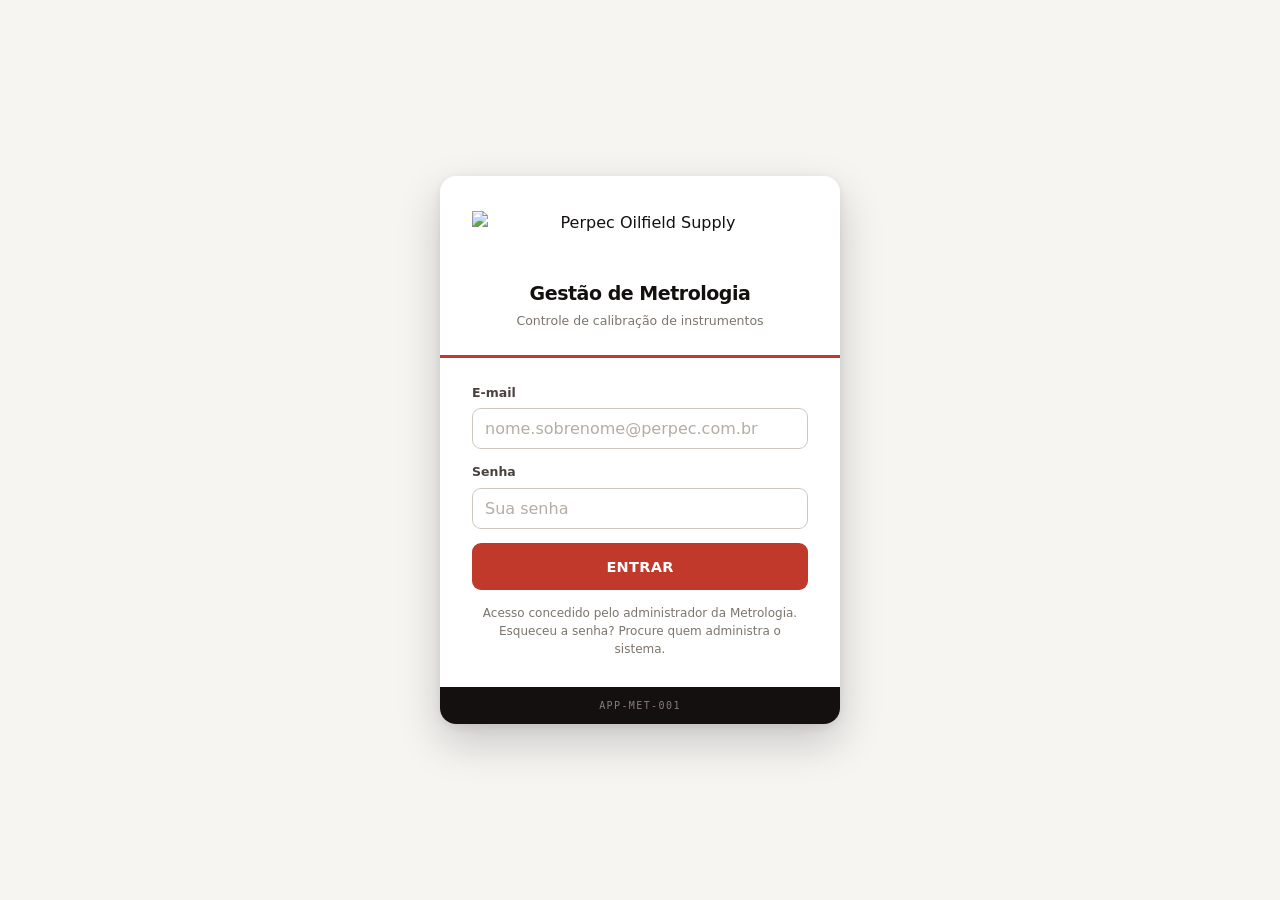
<file: index.html>
<!DOCTYPE html>
<html lang="pt-BR">
<head>
<meta charset="UTF-8">
<meta name="viewport" content="width=device-width,initial-scale=1.0">
<title>Entrar — Gestão de Metrologia · Perpec Oilfield Supply</title>
<link rel="stylesheet" href="style.css">
<script src="logo.js"></script>
</head>
<body>

<!-- Regra de ouro: o gate começa VISÍVEL. Nenhum dado pisca antes da identificação. -->
<div class="gate" id="gate">
  <div class="gate-card">
    <div class="gate-top">
      <img id="logo" alt="Perpec Oilfield Supply">
      <h1>Gestão de Metrologia</h1>
      <p>Controle de calibração de instrumentos</p>
    </div>

    <form class="gate-body" id="formEntrar" autocomplete="on">
      <div class="warn-box e" id="aviso" hidden></div>

      <div class="field" id="wEmail">
        <label for="fEmail">E-mail</label>
        <input type="email" id="fEmail" name="email" autocomplete="username"
               placeholder="nome.sobrenome@perpec.com.br" required>
        <div class="msg" id="mEmail"></div>
      </div>

      <div class="field" id="wSenha">
        <label for="fSenha">Senha</label>
        <input type="password" id="fSenha" name="password" autocomplete="current-password"
               placeholder="Sua senha" required>
        <div class="msg" id="mSenha"></div>
      </div>

      <button class="btn btn-red btn-xl" id="btEntrar" type="submit">ENTRAR</button>

      <p style="font-size:12px;color:var(--muted);text-align:center;line-height:1.5">
        Acesso concedido pelo administrador da Metrologia.<br>
        Esqueceu a senha? Procure quem administra o sistema.
      </p>
    </form>

    <div class="gate-foot" id="rodape">APP-MET-001</div>
  </div>
</div>

<div class="toast" id="toast"></div>

<script type="module">
import { CONFIG } from './config.js';
import { sb, configurado } from './supabase.js';
import { entrar } from './auth.js';
import { toast, msgErro, marcarErro } from './utils.js';

document.getElementById('rodape').textContent = CONFIG.APP_REF;
document.title = 'Entrar — ' + CONFIG.APP_NOME + ' · ' + CONFIG.EMPRESA;
if (window.LOGO_B64) document.getElementById('logo').src = window.LOGO_B64;
else document.getElementById('logo').remove();

const aviso = document.getElementById('aviso');
function mostrarAviso(txt){ aviso.hidden = !txt; aviso.innerHTML = txt || ''; }

/* Instalação incompleta é erro de setup: dizer isso claramente economiza horas. */
if (!configurado()){
  mostrarAviso('<b>Sistema ainda não configurado.</b><br>' +
    'Preencha <code>SUPABASE_URL</code> e <code>SUPABASE_ANON_KEY</code> em <code>config.js</code>.');
  document.getElementById('btEntrar').disabled = true;
}

/* Já logado? Vai direto para o aplicativo. */
(async () => {
  if (!configurado()) return;
  const { data:{ session } } = await sb.auth.getSession();
  if (session) location.replace('app.html');
})();

document.getElementById('formEntrar').addEventListener('submit', async e => {
  e.preventDefault();
  const bt    = document.getElementById('btEntrar');
  const email = document.getElementById('fEmail').value.trim();
  const senha = document.getElementById('fSenha').value;

  marcarErro('Email',''); marcarErro('Senha',''); mostrarAviso('');

  let erro = false;
  if (!/^[^@\s]+@[^@\s]+\.[^@\s]+$/.test(email)){ marcarErro('Email','Digite um e-mail válido.'); erro = true; }
  if (senha.length < 6){ marcarErro('Senha','A senha tem pelo menos 6 caracteres.'); erro = true; }
  if (erro){ toast('Confira os campos em vermelho.','error'); return; }

  bt.disabled = true; bt.textContent = 'ENTRANDO…';
  try {
    await entrar(email, senha);
    location.replace('app.html');
  } catch (err){
    mostrarAviso('<b>Não foi possível entrar.</b><br>' + msgErro(err));
    toast(msgErro(err), 'error');
    bt.disabled = false; bt.textContent = 'ENTRAR';
  }
});
</script>
</body>
</html>
</file>
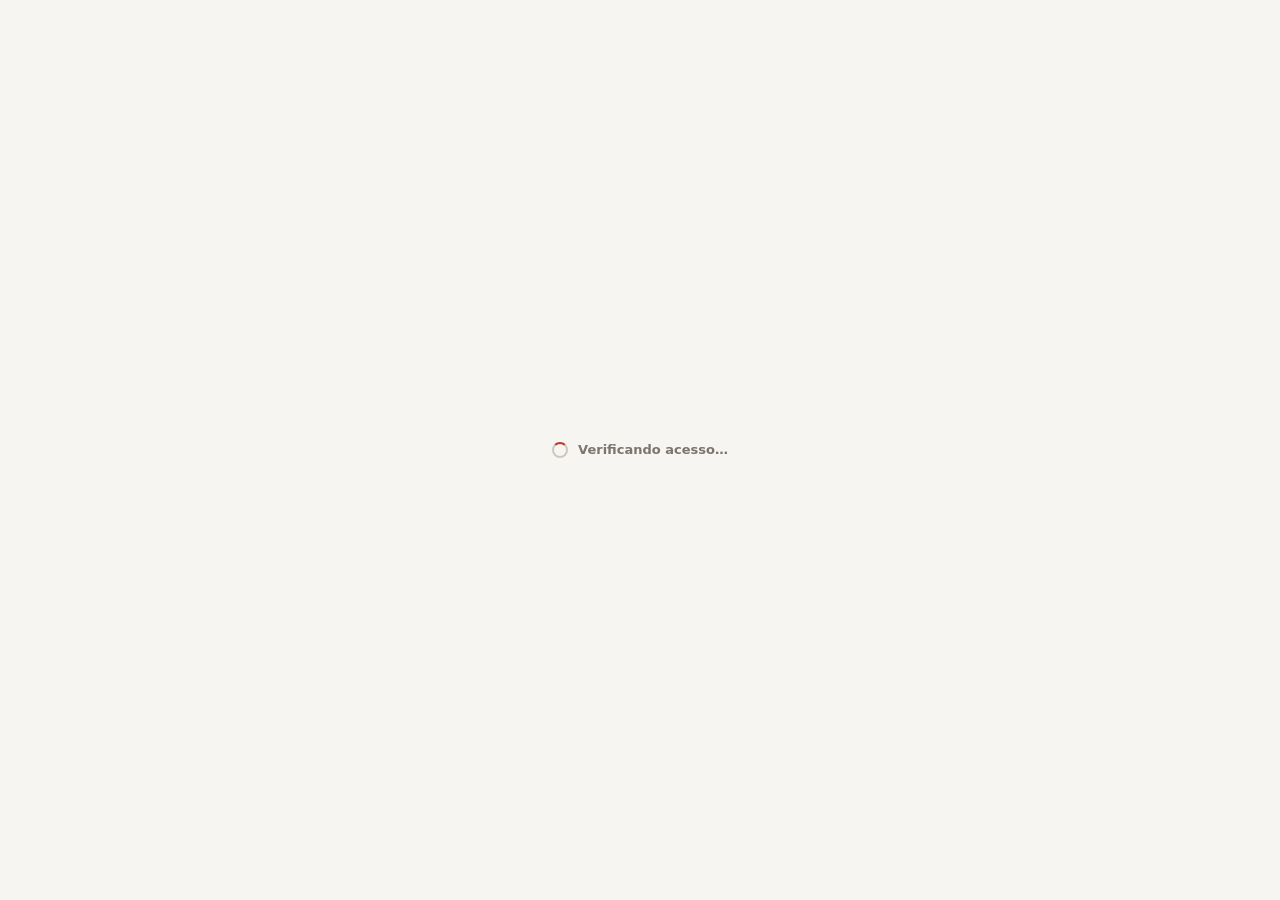
<file: app.html>
<!DOCTYPE html>
<html lang="pt-BR">
<head>
<meta charset="UTF-8">
<meta name="viewport" content="width=device-width,initial-scale=1.0">
<title>Gestão de Metrologia · Perpec Oilfield Supply</title>
<link rel="stylesheet" href="style.css">
<script src="logo.js"></script>
</head>
<body>

<!-- Cortina: some só depois da sessão confirmada. -->
<div class="gate" id="gate">
  <div class="carregando"><div class="spin"></div>Verificando acesso…</div>
</div>

<div class="sticky-top">
  <header class="site-header">
    <div class="header-inner">
      <div class="header-logo"><img id="logo" alt="Perpec Oilfield Supply"></div>
      <div class="header-titulo">
        <div class="title" id="appNome">Gestão de Metrologia</div>
        <div class="sub"  id="appSub">Controle de calibração de instrumentos</div>
      </div>
      <div class="header-usuario">
        <div class="quem">
          <span class="nome" id="usuarioNome">—</span>
          <span class="papel" id="usuarioPapel"></span>
        </div>
        <button class="btn-sair" id="btSair" title="Encerrar a sessão">
          <svg viewBox="0 0 24 24"><path d="M9 21H5a2 2 0 0 1-2-2V5a2 2 0 0 1 2-2h4M16 17l5-5-5-5M21 12H9"/></svg>
          Sair
        </button>
      </div>
    </div>
  </header>

  <!-- Faixa preta: identidade Perpec e o estado do sistema num lugar só. -->
  <div class="doc-strip">
    <div class="doc-strip-inner">
      <span class="doc-code-label">Aplicação</span><span class="doc-code-val" id="docRef">—</span>
      <span class="sep"></span>
      <!-- Só aparece quando há problema. Sistema saudável é silencioso. -->
      <span class="conn" id="conexao"><span class="dot"></span><span id="conexaoTxt"></span></span>
      <span class="doc-meta" id="relogio">—</span>
    </div>
  </div>

  <nav class="tabs"><div class="tabs-inner" id="nav"></div></nav>
</div>

<main class="wrap">
  <div id="tela"></div>
  <div class="page-footer">
    <span id="ftEmpresa">Perpec Oilfield Supply</span> — <span id="ftDoc"></span>
  </div>
</main>

<div class="modal" id="modal" hidden></div>
<div class="toast" id="toast"></div>

<script type="module">
import { CONFIG } from './config.js';
import { exigirSessao, vigiarSessao, sair, perfil, souAdmin, meuNome } from './auth.js';
import { carregarConfig, configFaltando, ouvir, listarInstrumentos } from './supabase.js';
import { montarNav, iniciarRouter, contadorNav } from './router.js';
import { ligarDicas } from './components/dicas.js';
import { p2, toast, msgErro } from './utils.js';

/* ---- Identidade da tela ---- */
document.getElementById('docRef').textContent    = CONFIG.APP_REF;
document.getElementById('ftDoc').textContent     = CONFIG.APP_REF;
document.getElementById('ftEmpresa').textContent = CONFIG.EMPRESA;
document.getElementById('appNome').textContent   = CONFIG.APP_NOME;
document.getElementById('appSub').textContent    = CONFIG.APP_SUB;
document.title = CONFIG.APP_NOME + ' · ' + CONFIG.EMPRESA;
if (window.LOGO_B64) document.getElementById('logo').src = window.LOGO_B64;
else document.getElementById('logo').closest('.header-logo').remove();

/* ---- Relógio: estado do sistema sempre visível ---- */
function tique(){
  const d = new Date();
  document.getElementById('relogio').textContent =
    p2(d.getDate())+'/'+p2(d.getMonth()+1)+'/'+d.getFullYear()+' '+p2(d.getHours())+':'+p2(d.getMinutes());
}
tique(); setInterval(tique, 20000);

/* ---- Estado da conexão: avisa só quando há problema ---- */
function conexao(ok){
  document.getElementById('conexao').classList.toggle('off', !ok);
  document.getElementById('conexaoTxt').textContent = ok ? '' : 'Sem conexão com o servidor';
}
window.addEventListener('offline', () => conexao(false));
window.addEventListener('online',  () => conexao(true));
if (!navigator.onLine) conexao(false);

document.getElementById('btSair').addEventListener('click', sair);

/* ---- Contador de pendências nas abas (atualizado pelo Realtime) ---- */
async function atualizarContadores(){
  try {
    const lista = await listarInstrumentos();
    const ativos = lista.filter(i => i.condicao_fisica === 'ativo');
    const vencidos = ativos.filter(i => i.status_efetivo === 'descalibrado').length;
    const proximos = ativos.filter(i => i.status_efetivo === 'proximo_vencimento').length;
    contadorNav('calibracao', vencidos || proximos, vencidos ? 'late' : 'warn');
  } catch (e){ /* silencioso: é enfeite, não função */ }
}

/* ---- Arranque ---- */
(async () => {
  const p = await exigirSessao();
  if (!p) return;

  vigiarSessao();

  /* Configurações vazias deixam listas suspensas em branco — e uma lista
     vazia trava o usuário sem dizer por quê. Avisa alto; a tela continua
     funcionando com os padrões de PADROES_CONFIG. */
  try {
    await carregarConfig();
    const faltando = configFaltando();
    if (faltando.length){
      console.warn('[metrologia] chaves ausentes em public.config:', faltando);
      toast('Configurações incompletas no banco (' + faltando.join(', ') +
            ').\nUsando os valores padrão. Rode o sql/04_seed.sql.', 'error');
    }
  } catch (e){
    console.error('[metrologia] falha ao ler public.config:', e);
    toast('Não foi possível ler as configurações: ' + msgErro(e) +
          '\nA tela segue com os valores padrão.', 'error');
  }

  // meuNome() normaliza a caixa e os acentos conhecidos: o perfil nasce
  // do e-mail, e "joao" no cabeçalho é o sistema chamando a pessoa pelo
  // login. O nome definitivo se escreve em Administração › Usuários.
  document.getElementById('usuarioNome').textContent = meuNome() || p.email;
  const elPapel = document.getElementById('usuarioPapel');
  elPapel.textContent = souAdmin() ? 'Administrador' : 'Metrologista';
  elPapel.className = 'papel' + (souAdmin() ? ' admin' : '');

  montarNav(document.getElementById('nav'), souAdmin());

  /* As tarjas explicativas viram lâmpada: o texto continua ali, fechado,
     a um clique. Ligado antes do roteador para que a primeira tela já
     nasça convertida — e vale para tudo que for pintado depois, telas e
     modais, sem que nenhuma página precise saber disto. */
  ligarDicas(document.body);

  iniciarRouter(document.getElementById('tela'));

  document.getElementById('gate').hidden = true;

  atualizarContadores();
  ouvir('shell-metrologia', ['instrumentos','calibracoes'], () => atualizarContadores());
})();
</script>
</body>
</html>
</file>
<file: style.css>
/* =====================================================================
   Gestão de Metrologia · Perpec Oilfield Supply
   Design system. Não invente cores fora dos tokens.

   Identidade: papel claro, tinta PRETA, uma única cor de marca — o
   vermelho Perpec — usada como acento e como ação, nunca como enfeite.
   O preto estrutura (faixa do documento, cabeçalhos de modal, números);
   o vermelho aponta (ação primária, aba ativa, marcador de seção).

   Movimento: curto (160–420 ms), sempre com desaceleração, sempre
   opcional. Quem pede menos movimento no sistema não recebe nenhum.
   ===================================================================== */

*,*::before,*::after{box-sizing:border-box;margin:0;padding:0}

:root{
  --red:#C0392B; --red2:#9E2A1E; --red3:#7C1F16;
  --dark:#151010; --dark2:#241A18; --dark3:#3A2C29;

  --bg:#F6F5F2; --surface:#FFFFFF; --surface2:#FAF9F7; --surface3:#F1EEEA;
  --border:#E5E1DA; --border2:#CFC8BF; --hair:#EEEAE4;
  --text:#151010; --text2:#4A423F; --muted:#7C746D;
  --accent:#C0392B; --accent-lt:#FCF1EF;

  --r-sm:6px; --r:9px; --r-lg:13px; --r-xl:16px;
  --sh-1:0 1px 2px rgba(21,16,16,.05);
  --sh-2:0 3px 10px rgba(21,16,16,.07), 0 1px 2px rgba(21,16,16,.05);
  --sh-3:0 18px 44px rgba(21,16,16,.20), 0 3px 10px rgba(21,16,16,.08);
  --sh-red:0 6px 18px rgba(192,57,43,.26);

  --mola:cubic-bezier(.2,.75,.3,1);
  --saida:cubic-bezier(.4,0,.2,1);
  --wrap:1400px;

  /* ---------------------------------------------------------------
     SEMÁFORO DE METROLOGIA — uma cor, um significado, em toda a
     aplicação e nos relatórios. Os seis tons base são padrão Perpec.

     Validados com o script do design system (ΔE em OKLab, simulação
     de daltonismo Machado 2009, superfície #FFFFFF):
       · como marcas de gráfico, na ordem linear
         descalibrado > externa > próximo > solicitado > calibrado,
         dão ΔE 21,4 sob deuteranopia e 24,3 em visão normal;
       · standby é cinza de propósito (croma 0,02): serve de rótulo,
         nunca de segmento de gráfico. Ver components/graficos.js.
     --------------------------------------------------------------- */
  --status-calibrado:#2E7D32;           --status-calibrado-bg:#ECF6ED;
  --status-proximo-vencimento:#B7791F;  --status-proximo-bg:#FDF5E5;
  --status-descalibrado:#C0392B;        --status-descalibrado-bg:#FCEDEB;
  --status-solicitado:#3D5AC0;          --status-solicitado-bg:#EDF0FD;
  --status-em-calibracao:#6D4AAE;       --status-em-calibracao-bg:#F2EEFB;
  --status-standby-pausado:#6A7480;     --status-standby-bg:#F1F3F5;
  /* Referência: teal. Longe do azul de 'solicitado' e do roxo de
     'em calibração externa' também sob deuteranopia — e sem competir
     com o vermelho, porque não é pendência: é classificação. */
  --status-referencia:#1F7A8C;          --status-referencia-bg:#E8F3F6;

  /* ---------------------------------------------------------------
     TINTA DE GRÁFICO — paleta institucional Perpec.

     Aqui não há semântica: são séries e eixos, e por isso saem direto
     da paleta da marca, sem tom inventado no meio do caminho.

       --serie    Pantone 5265 C  #3F415B   série única (as barras)
       --serie-2  Pantone 179 C   #E6332C   linha acumulada do Pareto
       --grid     Pantone 663 C   #EDEDED   grade, fio de cabelo
       --eixo     Pantone 446 C   #3F3F3E   linha de base (o zero)

     A dupla azul-marinho + vermelho vivo é o par de maior separação da
     paleta: barra e linha acumulada nunca se confundem, nem impressas
     em preto e branco, porque a diferença de luminosidade é grande.

     O SEMÁFORO (--status-*, mais acima) NÃO usa esta paleta, e não é
     esquecimento: verde e âmbar não existem no padrão Perpec, e sem eles
     não há como dizer "calibrado", "vencendo" e "descalibrado" pela cor.
     Ali a cor carrega significado; aqui, só identidade.
     --------------------------------------------------------------- */
  --grid:#EDEDED; --eixo:#3F3F3E; --serie:#3F415B; --serie-2:#E6332C;
}

html{-webkit-text-size-adjust:100%}
/* `hidden` precisa vencer sempre. Sem isto, .field{display:flex} e
   .card sobrepõem o atributo e o campo escondido pelo JS continua na
   tela — o que, num formulário que muda conforme a classificação do
   instrumento, é a diferença entre esconder e fingir que escondeu. */
[hidden]{display:none!important}
body{font-family:system-ui,-apple-system,"Segoe UI",sans-serif;background:var(--bg);color:var(--text);
     min-height:100vh;-webkit-font-smoothing:antialiased;line-height:1.5}
a{color:var(--red);text-decoration:none}
a:hover{text-decoration:underline}
::selection{background:rgba(192,57,43,.16)}
:focus-visible{outline:2px solid var(--red);outline-offset:2px;border-radius:4px}
::-webkit-scrollbar{width:11px;height:11px}
::-webkit-scrollbar-thumb{background:var(--border2);border-radius:99px;border:3px solid var(--bg)}
::-webkit-scrollbar-thumb:hover{background:var(--muted)}
::-webkit-scrollbar-track{background:transparent}

/* =====================================================================
   MOVIMENTO — declarado num bloco só, para ser fácil de auditar
   ===================================================================== */
@keyframes entra   {from{opacity:0;transform:translateY(10px)}to{opacity:1;transform:none}}
@keyframes surge   {from{opacity:0;transform:translateY(14px) scale(.985)}to{opacity:1;transform:none}}
@keyframes aparece {from{opacity:0}to{opacity:1}}
@keyframes gira    {to{transform:rotate(360deg)}}
@keyframes realce  {0%{background:var(--status-proximo-bg)}100%{background:transparent}}
@keyframes pulsa   {0%,100%{opacity:1}50%{opacity:.45}}
@keyframes tracejo {to{stroke-dashoffset:0}}
@keyframes cresce  {from{transform:scaleY(0)}to{transform:scaleY(1)}}

@media (prefers-reduced-motion: no-preference){
  /* Anima o conteúdo, não o contêiner: animar os dois faz a tela
     parecer lenta, porque o mesmo pixel se move duas vezes. */
  .card{animation:entra .38s var(--mola) backwards}
  /* Escalonamento curto: dá ritmo sem fazer ninguém esperar. */
  .card:nth-of-type(1){animation-delay:.02s} .card:nth-of-type(2){animation-delay:.07s}
  .card:nth-of-type(3){animation-delay:.12s} .card:nth-of-type(4){animation-delay:.16s}
  .card:nth-of-type(n+5){animation-delay:.19s}
  .kpi{animation:entra .34s var(--mola) backwards}
  .kpi:nth-child(1){animation-delay:.03s} .kpi:nth-child(2){animation-delay:.08s}
  .kpi:nth-child(3){animation-delay:.13s} .kpi:nth-child(4){animation-delay:.18s}
  .kpi:nth-child(n+5){animation-delay:.22s}
  .rec{animation:aparece .3s var(--saida) backwards}
  .modal-card{animation:surge .26s var(--mola)}
  .ac-lista{animation:entra .16s var(--saida)}
  .g-dica{transition:opacity .13s,transform .13s}
}
@media (prefers-reduced-motion: reduce){
  *,*::before,*::after{animation-duration:.001ms!important;animation-iteration-count:1!important;
                       transition-duration:.001ms!important}
}

/* =====================================================================
   CABEÇALHO — branco, com o filete vermelho da Perpec
   ===================================================================== */
.site-header{background:var(--surface);border-bottom:3px solid var(--red)}
.header-inner{max-width:var(--wrap);margin:0 auto;display:flex;align-items:center;gap:18px;
              padding:.8rem 1.75rem}
.header-logo img{height:40px;width:auto;display:block}
.header-titulo{border-left:1px solid var(--border);padding-left:18px;min-width:0}
.header-titulo .title{font-size:15px;font-weight:700;color:var(--dark);letter-spacing:-.015em}
.header-titulo .sub{font-size:11.5px;color:var(--muted);margin-top:1px}

.header-usuario{margin-left:auto;display:flex;align-items:center;gap:14px}
.header-usuario .quem{text-align:right;line-height:1.35;min-width:0}
.header-usuario .nome{display:block;font-size:13px;font-weight:650;color:var(--text)}
.header-usuario .papel{display:inline-block;font-size:10px;font-weight:700;letter-spacing:.08em;
                       text-transform:uppercase;color:var(--muted)}
.header-usuario .papel.admin{color:var(--red)}
.btn-sair{display:inline-flex;align-items:center;gap:6px;background:none;border:1px solid var(--border);
          border-radius:var(--r);padding:7px 12px;font-family:inherit;font-size:12.5px;font-weight:650;
          color:var(--text2);cursor:pointer;transition:all .15s var(--saida)}
.btn-sair svg{width:14px;height:14px;stroke:currentColor;fill:none;stroke-width:2;
              stroke-linecap:round;stroke-linejoin:round}
.btn-sair:hover{color:var(--red);border-color:var(--red);background:var(--accent-lt)}

/* Faixa preta: código do documento, estado do sistema e relógio. */
.doc-strip{background:var(--dark);padding:0 1.75rem}
.doc-strip-inner{max-width:var(--wrap);margin:0 auto;display:flex;align-items:center;gap:10px;
                 flex-wrap:wrap;padding:.42rem 0}
.doc-strip-inner .sep{flex:1}
.doc-code-label{font-size:9.5px;color:#8A7C79;letter-spacing:.13em;text-transform:uppercase;font-weight:700}
.doc-code-val{font-family:ui-monospace,"Cascadia Mono",Consolas,monospace;font-size:12px;font-weight:700;
              color:#fff;letter-spacing:.11em}
.doc-meta{font-family:ui-monospace,"Cascadia Mono",Consolas,monospace;font-size:12px;color:#B8A9A6;
          font-variant-numeric:tabular-nums;letter-spacing:.04em}

/* Aviso de rede: aparece só quando há problema. Sistema saudável é silencioso. */
.conn{display:none;align-items:center;gap:7px;font-size:11.5px;font-weight:700;color:#FFB4A8}
.conn.off{display:inline-flex}
.conn .dot{width:6px;height:6px;border-radius:50%;background:var(--red);flex-shrink:0;
           animation:pulsa 1.6s ease-in-out infinite}

.sticky-top{position:sticky;top:0;z-index:100;background:var(--surface)}
.wrap{max-width:var(--wrap);margin:0 auto;padding:1.75rem 1.75rem 4rem}
.page-footer{text-align:center;font-size:11px;color:var(--muted);padding:2.5rem 0 .5rem}

@media(max-width:860px){
  .header-inner,.doc-strip,.tabs-inner{padding-left:1rem;padding-right:1rem}
  .header-titulo{display:none}
  .wrap{padding:1.2rem 1rem 3rem}
}

/* =====================================================================
   NAVEGAÇÃO
   ===================================================================== */
.tabs{background:var(--surface);border-bottom:1px solid var(--border);overflow-x:auto;scrollbar-width:none}
.tabs::-webkit-scrollbar{display:none}
.tabs-inner{max-width:var(--wrap);margin:0 auto;display:flex;padding:0 1.75rem}
.tab{position:relative;border:none;background:none;font-family:inherit;font-size:13.5px;font-weight:600;
     color:var(--muted);padding:13px 2px;margin-right:22px;cursor:pointer;white-space:nowrap;
     display:flex;align-items:center;gap:7px;transition:color .16s var(--saida);text-decoration:none}
.tab::after{content:"";position:absolute;left:0;right:0;bottom:0;height:2.5px;background:var(--red);
            border-radius:2px 2px 0 0;transform:scaleX(0);transform-origin:left;
            transition:transform .24s var(--mola)}
.tab:hover{color:var(--text);text-decoration:none}
.tab:hover::after{transform:scaleX(.35);background:var(--border2)}
.tab.sel{color:var(--dark)}
.tab.sel::after{transform:scaleX(1);background:var(--red)}
.tab svg{width:15px;height:15px;stroke:currentColor;fill:none;stroke-width:1.9;
         stroke-linecap:round;stroke-linejoin:round;flex-shrink:0;opacity:.7;transition:.16s}
.tab.sel svg{opacity:1;stroke:var(--red)}
.tab .n{font-size:11px;font-weight:800;font-variant-numeric:tabular-nums;color:var(--muted);
        background:var(--surface3);border-radius:99px;padding:1px 6px;min-width:18px;text-align:center}
.tab .n.warn{color:#fff;background:var(--status-proximo-vencimento)}
.tab .n.late{color:#fff;background:var(--status-descalibrado)}

.subtabs{display:inline-flex;gap:3px;background:var(--surface3);padding:3px;border-radius:var(--r);
         margin-bottom:1.5rem;overflow-x:auto;max-width:100%;scrollbar-width:none}
.subtabs::-webkit-scrollbar{display:none}
.subtab{border:none;background:none;font-family:inherit;font-size:13px;font-weight:650;color:var(--muted);
        padding:7px 15px;cursor:pointer;border-radius:7px;white-space:nowrap;
        transition:color .16s,background .2s var(--saida),box-shadow .2s}
.subtab:hover{color:var(--text)}
.subtab.sel{color:var(--dark);background:var(--surface);box-shadow:var(--sh-1)}
.pane{display:none}
.pane.on{display:block;animation:aparece .22s var(--saida)}

/* Seletor de visualização DENTRO de um painel (ex.: Empréstimo › Em
   aberto, por tipo). Mesmo controle segmentado das subabas; o filete
   vermelho embaixo do escolhido é o que o distingue da navegação de
   verdade, que fica acima dele. */
.subtabs-filtro{margin-bottom:1rem}
.subtabs-filtro .subtab.sel{box-shadow:var(--sh-1),inset 0 -2px 0 var(--red)}
.subtab:disabled{opacity:.42;cursor:not-allowed}
.subtab:disabled:hover{color:var(--muted);background:none}

/* =====================================================================
   CARTÕES
   ===================================================================== */
/* Sem `overflow:hidden`: ele recortava a lista do autocomplete, que é
   posicionada fora dos limites do cartão. O cabeçalho tem o mesmo fundo
   do cartão, então nada precisa ser recortado para os cantos ficarem
   corretos. */
.card{position:relative;background:var(--surface);border:1px solid var(--border);
      border-radius:var(--r-lg);margin-bottom:1.25rem;box-shadow:var(--sh-1);
      transition:box-shadow .22s var(--saida),border-color .22s var(--saida)}
.card:hover{box-shadow:var(--sh-2)}
/* Cartão com autocomplete aberto sobe acima dos cartões seguintes,
   que vêm depois no DOM e, sem isso, pintariam por cima da lista. */
.card.ac-aberto{z-index:60}
.card-head{padding:.95rem 1.4rem .85rem;display:flex;align-items:center;gap:11px;flex-wrap:wrap;
           border-bottom:1px solid var(--hair);background:var(--surface)}
/* Marcador vermelho: o acento da marca, do tamanho de um acento. */
.card-head::before{content:"";width:3px;height:15px;background:var(--red);border-radius:2px;flex-shrink:0}
.card-head h2{font-size:13.5px;font-weight:700;letter-spacing:-.005em;color:var(--dark)}
.card-head .right{margin-left:auto;font-size:12px;color:var(--muted);font-weight:650;
                  font-variant-numeric:tabular-nums}
.card-head svg{width:15px;height:15px;stroke:var(--red);fill:none;stroke-width:1.9;
               stroke-linecap:round;stroke-linejoin:round;flex-shrink:0}
.step{width:21px;height:21px;border-radius:50%;background:var(--red);color:#fff;font-size:11px;
      font-weight:800;display:flex;align-items:center;justify-content:center;flex-shrink:0;
      font-variant-numeric:tabular-nums}
.card-head .step + h2{margin-left:-2px}
.card-body{padding:1.4rem}
.card-body.tight{padding:1rem 1.1rem}

/* Cartão que abre e fecha. <details> nativo: teclado e leitor de tela
   já funcionam, sem uma linha de JS para o comportamento. */
details.card > summary{cursor:pointer;list-style:none;user-select:none;
                       border-bottom:1px solid transparent;transition:background .14s}
details.card > summary::-webkit-details-marker{display:none}
details.card > summary:hover{background:var(--surface2)}
details.card[open] > summary{border-bottom-color:var(--hair)}
.card-head .chevron{display:flex;align-items:center;margin-left:10px;flex-shrink:0}
.card-head .chevron svg{width:16px;height:16px;stroke:var(--muted);stroke-width:2.2;
                        transition:transform .22s var(--mola)}
details.card[open] .chevron svg{transform:rotate(180deg);stroke:var(--red)}
@media (prefers-reduced-motion: no-preference){
  details.card[open] > .card-body{animation:entra .24s var(--saida)}
}

.g2{display:grid;grid-template-columns:1fr 1fr;gap:16px}
.g3{display:grid;grid-template-columns:repeat(3,1fr);gap:16px}
.g4{display:grid;grid-template-columns:repeat(4,1fr);gap:16px}
.full{grid-column:1/-1}
@media(max-width:1050px){.g4{grid-template-columns:repeat(2,1fr)}.g3{grid-template-columns:1fr 1fr}}
@media(max-width:720px){.g2,.g3,.g4{grid-template-columns:1fr}.full{grid-column:1}}

.sec-title{font-size:10.5px;font-weight:800;letter-spacing:.11em;text-transform:uppercase;
           color:var(--red);margin:26px 0 11px;padding-bottom:7px;border-bottom:1px solid var(--hair)}
.sec-title:first-child{margin-top:0}

/* =====================================================================
   CAMPOS
   ===================================================================== */
.field{display:flex;flex-direction:column;gap:6px;min-width:0}
.field label{font-size:12.5px;font-weight:650;color:var(--text2)}
.req{color:var(--red);margin-left:2px}
.field input,.field textarea,.field select{
  border:1px solid var(--border2);border-radius:var(--r);padding:10px 12px;font-size:16px;
  font-family:inherit;color:var(--text);background:var(--surface);width:100%;
  transition:border-color .15s,box-shadow .15s,background .15s}
.field input::placeholder,.field textarea::placeholder{color:#B4ADA4}
.field input:hover,.field select:hover,.field textarea:hover{border-color:#B3AAA0}
.field input:focus,.field textarea:focus,.field select:focus{
  outline:none;border-color:var(--red);box-shadow:0 0 0 3px rgba(192,57,43,.13)}
.field input[readonly]{background:var(--surface2);color:var(--muted);cursor:default}
.field textarea{resize:vertical;min-height:88px;line-height:1.55}
.field .hint{font-size:11.5px;color:var(--muted);line-height:1.45}
.field.err input,.field.err select,.field.err textarea{border-color:var(--red);background:var(--accent-lt)}
.field .msg{display:none;font-size:12px;font-weight:650;color:var(--red)}
.field.err .msg{display:block;animation:entra .2s var(--saida)}
.field-inline{display:flex;align-items:center;gap:9px;flex-direction:row}
.field-inline input[type=checkbox],.field-inline input[type=radio]{
  width:17px;height:17px;accent-color:var(--red);cursor:pointer;flex-shrink:0}
.field-inline label{cursor:pointer;font-size:13px;font-weight:550;color:var(--text)}

.cod{font-family:ui-monospace,"Cascadia Mono",Consolas,monospace!important;font-size:17px!important;
     font-weight:700!important;letter-spacing:.11em!important;text-align:center;color:var(--dark)!important}

.file{position:relative;border:1px dashed var(--border2);border-radius:var(--r);background:var(--surface2);
      padding:16px 14px;text-align:center;cursor:pointer;transition:all .17s var(--saida)}
.file:hover{border-color:var(--red);background:var(--accent-lt)}
.file input{position:absolute;inset:0;opacity:0;cursor:pointer;width:100%;height:100%}
.file .txt{font-size:12.5px;font-weight:650;color:var(--muted);pointer-events:none;word-break:break-all}
.file.ok{border-style:solid;border-color:var(--status-calibrado);background:var(--status-calibrado-bg)}
.file.ok .txt{color:var(--status-calibrado)}

/* =====================================================================
   BOTÕES
   ===================================================================== */
.btn{display:inline-flex;align-items:center;justify-content:center;gap:7px;padding:9px 17px;
     min-height:39px;border:1px solid transparent;border-radius:var(--r);font-size:13.5px;
     font-weight:650;cursor:pointer;font-family:inherit;white-space:nowrap;text-decoration:none;
     transition:background .16s,border-color .16s,color .16s,box-shadow .2s var(--saida),transform .1s}
.btn:hover{text-decoration:none}
.btn:active{transform:translateY(1px)}
.btn svg{width:15px;height:15px;stroke:currentColor;fill:none;stroke-width:2;
         stroke-linecap:round;stroke-linejoin:round;flex-shrink:0}
.btn-dark{background:var(--dark);color:#fff}
.btn-dark:hover{background:var(--dark2);box-shadow:0 5px 14px rgba(21,16,16,.24)}
.btn-red{background:var(--red);color:#fff}
.btn-red:hover{background:var(--red2);box-shadow:var(--sh-red)}
.btn-green{background:var(--status-calibrado);color:#fff}
.btn-green:hover{background:#25682A;box-shadow:0 5px 14px rgba(46,125,50,.26)}
.btn-outline{background:var(--surface);color:var(--text2);border-color:var(--border2)}
.btn-outline:hover{background:var(--surface2);border-color:var(--dark3);color:var(--dark)}
.btn-ghost{background:transparent;color:var(--muted)}
.btn-ghost:hover{background:var(--surface3);color:var(--text)}
.btn-perigo{background:var(--surface);color:var(--red);border-color:#E8C2BC}
.btn-perigo:hover{background:var(--accent-lt);border-color:var(--red)}
.btn-sm{padding:5px 11px;min-height:30px;font-size:12.5px;border-radius:var(--r-sm)}
.btn-xl{padding:13px 28px;min-height:47px;font-size:14.5px;letter-spacing:.02em}
.btn:disabled{background:var(--surface3)!important;cursor:not-allowed;color:#ADA69D!important;
              border-color:var(--border)!important;transform:none!important;box-shadow:none!important}

.act-bar{background:var(--surface);border:1px solid var(--border);border-radius:var(--r-lg);
         padding:.9rem 1.2rem;display:flex;align-items:center;justify-content:space-between;
         flex-wrap:wrap;gap:14px;box-shadow:var(--sh-1);margin-bottom:1.25rem}
.act-group{display:flex;gap:8px;flex-wrap:wrap}
@media(max-width:768px){.act-bar{flex-direction:column;align-items:stretch}
                        .act-group{justify-content:stretch}.act-bar .btn{width:100%}}

/* =====================================================================
   SITUAÇÃO — ponto colorido + rótulo.
   A cor nunca carrega o significado sozinha: o texto vem sempre junto.
   ===================================================================== */
.bdg{display:inline-flex;align-items:center;gap:6px;font-size:12.5px;font-weight:650;
     color:var(--text2);white-space:nowrap;line-height:1.3}
.bdg::before{content:"";width:7px;height:7px;border-radius:50%;background:currentColor;flex-shrink:0}
.bdg.s-calibrado{color:var(--status-calibrado)}
.bdg.s-proximo_vencimento{color:var(--status-proximo-vencimento)}
.bdg.s-descalibrado{color:var(--status-descalibrado)}
.bdg.s-solicitado{color:var(--status-solicitado)}
.bdg.s-em_calibracao_externa{color:var(--status-em-calibracao)}
.bdg.s-standby_pausado{color:var(--status-standby-pausado)}
.bdg.s-referencia{color:var(--status-referencia)}
.bdg.s-ativo{color:var(--status-calibrado)}
.bdg.s-inativo{color:var(--muted)}
.bdg.neutro{color:var(--muted)}
.bdg.neutro::before{display:none}

.tag{display:inline-block;font-size:11px;font-weight:700;letter-spacing:.04em;color:var(--muted);
     background:var(--surface3);padding:2px 8px;border-radius:var(--r-sm);white-space:nowrap}
.tag.acento{color:var(--red);background:var(--accent-lt)}

.warn-box{font-size:13px;font-weight:500;border-radius:var(--r);padding:11px 14px;margin-bottom:14px;
          line-height:1.55;border-left:3px solid;color:var(--text2)}
.warn-box b{color:var(--dark);font-weight:700}
.warn-box.i{border-color:var(--status-solicitado);background:var(--status-solicitado-bg)}
.warn-box.w{border-color:var(--status-proximo-vencimento);background:var(--status-proximo-bg)}
.warn-box.e{border-color:var(--status-descalibrado);background:var(--status-descalibrado-bg)}
.warn-box.g{border-color:var(--status-calibrado);background:var(--status-calibrado-bg)}

/* ---------------------------------------------------------------------
   DICA — a tarja explicativa guardada atrás de uma lâmpada.

   Fechada, é uma pastilha discreta com o ASSUNTO escrito: ocupa uma
   linha curta e some da leitura de quem já sabe. Aberta, vira a mesma
   tarja de antes, com a cor de sempre. Duas lâmpadas seguidas ficam lado
   a lado porque a pastilha é inline-block — abrir uma delas devolve o
   bloco inteiro. Conversão em components/dicas.js.
   --------------------------------------------------------------------- */
.dica{display:inline-block;max-width:100%;margin:0 6px 12px 0;vertical-align:top;
      border:1px solid var(--border);border-radius:var(--r);background:var(--surface);
      transition:border-color .16s,background .16s}
.dica[open]{display:block;margin-right:0;border-left-width:3px}
.dica > summary{display:flex;align-items:center;justify-content:center;cursor:pointer;
                list-style:none;padding:5px 8px;color:var(--muted);user-select:none;
                border-radius:calc(var(--r) - 1px);transition:color .14s,background .14s}
.dica > summary::-webkit-details-marker{display:none}
.dica > summary:hover{color:var(--text);background:var(--surface2)}
.dica .lamp{width:15px;height:15px;flex-shrink:0;stroke:currentColor;fill:none;stroke-width:1.8;
            stroke-linecap:round;stroke-linejoin:round}
/* Aberta, a lâmpada acende: o mesmo desenho, agora preenchido. */
.dica[open] .lamp{fill:currentColor;fill-opacity:.16;stroke-width:2}
.dica-corpo{padding:0 14px 12px 13px;margin-top:-2px;font-size:13px;line-height:1.55;
            color:var(--text2);animation:entra .2s var(--saida)}
.dica-corpo b{color:var(--dark);font-weight:700}
.dica-corpo code{font-family:ui-monospace,"Cascadia Mono",Consolas,monospace;font-size:12px;
                 background:var(--surface3);padding:1px 5px;border-radius:4px}
.dica-corpo > :not(:first-child){margin-top:8px}

.dica.d-i > summary{color:var(--status-solicitado)}
.dica.d-i[open]{border-color:var(--status-solicitado);background:var(--status-solicitado-bg)}
.dica.d-i[open] > summary:hover{background:transparent}
.dica.d-w > summary{color:var(--status-proximo-vencimento)}
.dica.d-w[open]{border-color:var(--status-proximo-vencimento);background:var(--status-proximo-bg)}
.dica.d-w[open] > summary:hover{background:transparent}

.empty-state{text-align:center;padding:3rem 1rem;color:var(--muted);font-size:13.5px;
             border:1px dashed var(--border2);border-radius:var(--r-lg);background:var(--surface2)}

.legenda{display:flex;flex-wrap:wrap;gap:6px 18px;font-size:12px;color:var(--muted);align-items:center}
.legenda i{width:7px;height:7px;border-radius:50%;display:inline-block;margin-right:6px;vertical-align:1px}

/* =====================================================================
   INDICADORES
   ===================================================================== */
.kpis{display:grid;grid-template-columns:repeat(auto-fit,minmax(172px,1fr));gap:12px;margin-bottom:1.5rem}
.kpi{position:relative;background:var(--surface);border:1px solid var(--border);border-radius:var(--r-lg);
     padding:1.05rem 1.15rem 1.1rem;cursor:pointer;text-align:left;font-family:inherit;
     box-shadow:var(--sh-1);overflow:hidden;display:flex;flex-direction:column;gap:3px;
     transition:transform .2s var(--mola),box-shadow .2s var(--saida),border-color .2s}
.kpi:hover{transform:translateY(-3px);box-shadow:var(--sh-2);border-color:var(--border2)}
.kpi::after{content:"";position:absolute;left:0;top:0;bottom:0;width:3px;background:var(--border2);
            transform:scaleY(.35);transform-origin:top;transition:transform .28s var(--mola)}
.kpi:hover::after{transform:scaleY(1)}
.kpi .k{font-size:11.5px;font-weight:650;color:var(--muted);display:flex;align-items:center;gap:6px}
.kpi .k::before{content:"";width:7px;height:7px;border-radius:50%;background:currentColor;flex-shrink:0}
.kpi .v{font-size:31px;font-weight:700;line-height:1.12;color:var(--dark);letter-spacing:-.03em}
.kpi .d{font-size:11.5px;color:var(--muted);line-height:1.4}
.kpi.c-total::after{background:var(--dark);transform:scaleY(1)}
.kpi.c-total .k{color:var(--muted)} .kpi.c-total .k::before{display:none}
.kpi.c-calibrado::after{background:var(--status-calibrado)}        .kpi.c-calibrado .k{color:var(--status-calibrado)}
.kpi.c-proximo::after{background:var(--status-proximo-vencimento)} .kpi.c-proximo .k{color:var(--status-proximo-vencimento)}
.kpi.c-descalibrado::after{background:var(--status-descalibrado)}  .kpi.c-descalibrado .k{color:var(--status-descalibrado)}
.kpi.c-solicitado::after{background:var(--status-solicitado)}      .kpi.c-solicitado .k{color:var(--status-solicitado)}
.kpi.c-externa::after{background:var(--status-em-calibracao)}      .kpi.c-externa .k{color:var(--status-em-calibracao)}
.kpi.c-standby::after{background:var(--status-standby-pausado)}    .kpi.c-standby .k{color:var(--status-standby-pausado)}
.kpi.c-referencia::after{background:var(--status-referencia)}      .kpi.c-referencia .k{color:var(--status-referencia)}
/* Inativo não tem cor no semáforo — e não deve ter: ele está fora do
   fluxo de calibração, não em algum estágio dele. Cinza, como o badge. */
.kpi.c-inativo::after{background:var(--border2)}                   .kpi.c-inativo .k{color:var(--muted)}
.kpi.sel{border-color:var(--red);box-shadow:0 0 0 3px rgba(192,57,43,.1)}
.kpi.estatico{cursor:default}
.kpi.estatico:hover{transform:none;box-shadow:var(--sh-1);border-color:var(--border)}

/* =====================================================================
   GRÁFICOS
   ===================================================================== */
/* ---------------------------------------------------------------------
   GRADE DOS GRÁFICOS — quatro cartas, sempre em linha cheia.

   Com `auto-fit`, a largura da janela decidia quantas colunas cabiam: em
   1344px davam três, e a quarta carta caía sozinha numa segunda linha,
   deixando dois vãos vazios do tamanho de um gráfico. Aqui a contagem é
   declarada, e só em números que DIVIDEM quatro — 2 ou 1. Nunca três:
   linha quebrada não acontece por acidente de viewport.

   Duas colunas, e não quatro, porque o texto do SVG escala junto com o
   desenho: em quatro colunas o rótulo de eixo cairia para ~8px. Em 2×2
   cada gráfico é lido confortavelmente, e as quatro cartas fecham duas
   linhas cheias.

   `grid-auto-rows:1fr` iguala as alturas das linhas, e o cartão em
   coluna flex com a tabela-gêmea empurrada para baixo (`margin-top:auto`)
   alinha o rodapé de todas as cartas. É o que faz quatro conteúdos de
   tamanhos diferentes parecerem do mesmo tamanho.
   --------------------------------------------------------------------- */
.graficos{display:grid;grid-template-columns:1fr;grid-auto-rows:1fr;gap:16px;margin-bottom:1.5rem}
/* São TRÊS gráficos. Em duas colunas o terceiro ficaria com meia carta e
   um vão morto ao lado — por isso ele atravessa a linha inteira. A partir
   de 1280px os três cabem lado a lado, cada um acima do piso de 300px que
   moldura() exige, e não sobra vão nenhum para atravessar. */
@media(min-width:820px){
  .graficos{grid-template-columns:repeat(2,1fr)}
  .graficos .larga{grid-column:1/-1}
}
@media(min-width:1280px){
  .graficos{grid-template-columns:repeat(3,1fr)}
  .graficos .larga{grid-column:auto}
}
.graficos .card{margin-bottom:0;display:flex;flex-direction:column}
.graficos .card-body{flex:1;display:flex;flex-direction:column}
/* Sem teto de largura: o gráfico ocupa a carta inteira. O texto do SVG
   escalaria junto com o desenho, então o desenho é gerado em escala 1:1
   — a largura real é medida antes e vira o viewBox. Ver moldura() em
   components/graficos.js. */
.grafico{position:relative;display:flex;flex-direction:column;flex:1;width:100%}
.grafico svg{display:block;width:100%;height:auto;overflow:visible}

/* O anel é a exceção: círculo não estica. Numa carta larga quem ocupa a
   sobra é a legenda, que vai para o lado dele — e a carta economiza seis
   linhas de altura. Estreitou, o flex quebra e volta a empilhar. */
.arco-wrap{display:flex;align-items:center;gap:20px;flex-wrap:wrap}
.arco-wrap > svg{flex:0 1 340px;max-width:340px}
.arco-wrap > .g-legenda{flex:1 1 210px;margin-top:0;padding-top:0;border-top:none}
@media(max-width:600px){
  .arco-wrap > svg{flex-basis:100%;max-width:none}
  .arco-wrap > .g-legenda{margin-top:6px;padding-top:12px;border-top:1px solid var(--hair)}
}
.g-sub{font-size:11.5px;color:var(--muted);line-height:1.45}
.g-eixo{font-size:10.5px;fill:var(--muted);font-variant-numeric:tabular-nums}
.g-valor{font-size:11px;font-weight:700;fill:var(--text2);font-variant-numeric:tabular-nums}
.g-grid{stroke:var(--grid);stroke-width:1}
.g-base{stroke:var(--eixo);stroke-width:1}
.g-hero{font-size:35px;font-weight:700;fill:var(--dark);letter-spacing:-.03em}
.g-hero-sub{font-size:11px;fill:var(--muted);font-weight:650}
/* Mesmo número-herói, fora do SVG: o gráfico de inativos abre com o
   percentual em HTML, ao lado da frase que o explica. */
.g-hero-num{font-size:32px;font-weight:700;color:var(--dark);letter-spacing:-.03em;
            line-height:1;font-variant-numeric:tabular-nums;flex-shrink:0}

/* Foco por realce: ao passar o mouse, as demais marcas recuam.
   O alvo é a faixa inteira, nunca um alvo de precisão. */
.g-marca{transition:opacity .14s var(--saida)}
.grafico:hover .g-marca{opacity:.38}
.g-marca:hover,[data-dica]:hover .g-marca{opacity:1}
.g-alvo{fill:transparent;cursor:default}

@media (prefers-reduced-motion: no-preference){
  /* pathLength="100" normaliza o traço: um só keyframe serve para
     qualquer arco ou linha, de qualquer tamanho. */
  .g-traco{stroke-dasharray:100;stroke-dashoffset:100;animation:tracejo .75s var(--saida) forwards}
  .g-barra{transform-box:fill-box;transform-origin:50% 100%;animation:cresce .5s var(--mola) backwards}
  .g-ponto,.g-valor{animation:aparece .3s var(--saida) backwards;animation-delay:.55s}
}

.g-legenda{display:flex;flex-wrap:wrap;gap:4px 16px;margin-top:14px;padding-top:12px;
           border-top:1px solid var(--hair)}
.g-legenda .item{display:flex;align-items:center;gap:8px;font-size:12px;color:var(--text2);
                 line-height:1.65;min-width:0}
.g-legenda .sw{width:9px;height:9px;border-radius:2.5px;flex-shrink:0}
.g-legenda .sw.linha{height:2.5px;border-radius:2px;width:14px}
.g-legenda .qtd{margin-left:auto;font-weight:700;font-variant-numeric:tabular-nums;color:var(--dark);
                padding-left:10px}
.g-legenda.colunas{display:grid;grid-template-columns:1fr;gap:1px}

.g-dica{position:absolute;pointer-events:none;background:var(--dark);color:#fff;font-size:11.5px;
        font-weight:650;padding:7px 11px;border-radius:var(--r-sm);white-space:nowrap;opacity:0;
        transform:translate(-50%,-125%) scale(.96);z-index:20;box-shadow:var(--sh-2);line-height:1.5}
.g-dica.on{opacity:1;transform:translate(-50%,-135%) scale(1)}
.g-dica .l2{font-weight:500;color:#C9BCB9;display:block}

/* Tabela-gêmea: todo valor é legível sem depender de cor.
   `margin-top:auto` a mantém colada no rodapé do cartão — é ela que
   alinha a base das quatro cartas quando o conteúdo tem alturas
   diferentes. */
.g-tabela{margin-top:auto;padding-top:10px;border-top:1px solid var(--hair)}
.g-tabela summary{font-size:11.5px;font-weight:650;color:var(--muted);cursor:pointer;list-style:none;
                  transition:color .14s}
.g-tabela summary:hover{color:var(--red)}
.g-tabela summary::-webkit-details-marker{display:none}
.g-tabela summary::before{content:"▸ ";display:inline-block}
.g-tabela[open] summary::before{content:"▾ "}
.g-tabela[open] table{animation:entra .22s var(--saida)}
.g-tabela table{width:100%;border-collapse:collapse;font-size:12px;margin-top:8px}
.g-tabela th{text-align:left;font-weight:700;color:var(--muted);font-size:10px;text-transform:uppercase;
             letter-spacing:.07em;padding:4px 6px}
.g-tabela td{padding:5px 6px;border-top:1px solid var(--hair);color:var(--text2)}
.g-tabela td.num{text-align:right;font-variant-numeric:tabular-nums}

/* =====================================================================
   CARTÃO DE ITEM DE LISTA
   ===================================================================== */
.rec{border:1px solid var(--border);border-left:3px solid var(--border2);border-radius:var(--r);
     background:var(--surface);margin-bottom:8px;overflow:hidden;
     transition:border-color .16s,box-shadow .2s var(--saida),transform .16s var(--mola)}
.rec[data-instr]{cursor:pointer}
.rec[data-instr]:hover{transform:translateX(3px);box-shadow:var(--sh-2);border-color:var(--border2)}
.rec.s-calibrado{border-left-color:var(--status-calibrado)}
.rec.s-proximo_vencimento{border-left-color:var(--status-proximo-vencimento)}
.rec.s-descalibrado{border-left-color:var(--status-descalibrado)}
.rec.s-solicitado{border-left-color:var(--status-solicitado)}
.rec.s-em_calibracao_externa{border-left-color:var(--status-em-calibracao)}
.rec.s-standby_pausado{border-left-color:var(--status-standby-pausado)}
.rec.s-referencia{border-left-color:var(--status-referencia)}
.rec-in{padding:12px 14px}
.rec-grid{display:grid;grid-template-columns:repeat(auto-fit,minmax(140px,1fr));gap:10px 18px;font-size:13px}
.rec-grid .k{font-size:10px;font-weight:700;letter-spacing:.06em;text-transform:uppercase;color:var(--muted)}
.rec-grid .v{color:var(--text);font-weight:550;margin-top:2px;word-break:break-word}
.rec-acts{display:flex;gap:8px;flex-wrap:wrap;margin-top:12px;padding-top:11px;border-top:1px solid var(--hair)}
.mono{font-family:ui-monospace,"Cascadia Mono",Consolas,monospace;font-weight:700;letter-spacing:.04em;
      color:var(--dark)}

/* =====================================================================
   TABELA
   ===================================================================== */
.tbl-wrap{overflow-x:auto;border:1px solid var(--border);border-radius:var(--r-lg);background:var(--surface);
          box-shadow:var(--sh-1)}
table.tbl{width:100%;border-collapse:collapse;font-size:13px;min-width:880px}
table.tbl th{background:var(--surface);color:var(--muted);font-size:10px;font-weight:800;
             letter-spacing:.08em;text-transform:uppercase;text-align:left;padding:12px;
             border-bottom:1.5px solid var(--dark);white-space:nowrap;position:sticky;top:0;z-index:2}
table.tbl th.ord{cursor:pointer;user-select:none;transition:color .14s}
table.tbl th.ord:hover{color:var(--red)}
table.tbl th .seta{opacity:0;margin-left:4px;font-size:9px;transition:opacity .14s}
table.tbl th.ord:hover .seta{opacity:.45}
table.tbl th.asc .seta,table.tbl th.desc .seta{opacity:1;color:var(--red)}
table.tbl td{padding:10px 12px;border-bottom:1px solid var(--hair);vertical-align:middle;color:var(--text2)}
table.tbl tbody tr:last-child td{border-bottom:none}
table.tbl tbody tr{transition:background .12s}
table.tbl tbody tr.clicavel{cursor:pointer}
table.tbl tbody tr:hover{background:var(--surface2)}
table.tbl tbody tr.marcada{background:var(--accent-lt)}
table.tbl tbody tr.l-calibrado             td:first-child{box-shadow:inset 3px 0 0 var(--status-calibrado)}
table.tbl tbody tr.l-proximo_vencimento    td:first-child{box-shadow:inset 3px 0 0 var(--status-proximo-vencimento)}
table.tbl tbody tr.l-descalibrado          td:first-child{box-shadow:inset 3px 0 0 var(--status-descalibrado)}
table.tbl tbody tr.l-solicitado            td:first-child{box-shadow:inset 3px 0 0 var(--status-solicitado)}
table.tbl tbody tr.l-em_calibracao_externa td:first-child{box-shadow:inset 3px 0 0 var(--status-em-calibracao)}
table.tbl tbody tr.l-standby_pausado       td:first-child{box-shadow:inset 3px 0 0 var(--status-standby-pausado)}
table.tbl tbody tr.l-referencia            td:first-child{box-shadow:inset 3px 0 0 var(--status-referencia)}
table.tbl tbody tr.inativa td{color:var(--muted)}
table.tbl td.mono{white-space:nowrap}
table.tbl td.num{text-align:right;font-variant-numeric:tabular-nums;white-space:nowrap}
table.tbl td.sel,table.tbl th.sel{width:38px;padding-right:0}
table.tbl input[type=checkbox]{width:16px;height:16px;accent-color:var(--red);cursor:pointer}
.tbl-rodape{display:flex;align-items:center;justify-content:space-between;flex-wrap:wrap;gap:10px;
            padding:10px 2px 0;font-size:12px;color:var(--muted)}

.filtros{display:flex;gap:12px;flex-wrap:wrap;align-items:flex-end;margin-bottom:1.25rem}
.filtros .field{min-width:160px;flex:0 1 auto}
.filtros .field.busca{flex:1 1 280px;min-width:220px}
.filtros .field input,.filtros .field select{font-size:14px;padding:8px 11px}

/* Barra de seleção em massa — preta, porque a ação é séria. */
.sel-bar{display:flex;align-items:center;gap:12px;flex-wrap:wrap;background:var(--dark);color:#fff;
         border-radius:var(--r);padding:10px 14px;margin-bottom:12px;font-size:13px;font-weight:650;
         box-shadow:var(--sh-2);animation:entra .22s var(--mola)}
.sel-bar .sep{flex:1}
.sel-bar .btn-outline{background:transparent;color:#fff;border-color:rgba(255,255,255,.28)}
.sel-bar .btn-outline:hover{background:rgba(255,255,255,.1);color:#fff;border-color:rgba(255,255,255,.5)}

/* =====================================================================
   MODAL
   ===================================================================== */
.modal{position:fixed;inset:0;z-index:9000;background:rgba(21,16,16,.55);backdrop-filter:blur(4px);
       display:flex;align-items:flex-start;justify-content:center;padding:2rem 1.2rem;overflow-y:auto;
       animation:aparece .16s}
.modal[hidden]{display:none}
.modal-card{background:var(--surface);border-radius:var(--r-xl);max-width:720px;width:100%;
            box-shadow:var(--sh-3);overflow:hidden;margin:auto}
.modal-card.lg{max-width:1000px}
/* Cabeçalho preto: dá peso ao que exige decisão. */
.modal-head{background:var(--dark);padding:1.1rem 1.5rem;display:flex;align-items:center;gap:12px;
            flex-wrap:wrap}
.modal-head h3{font-size:15.5px;font-weight:700;color:#F5EDEC;letter-spacing:-.015em}
.modal-head .x{margin-left:auto;background:none;border:none;color:#9A8B88;font-size:22px;line-height:1;
               cursor:pointer;padding:2px 7px;font-family:inherit;border-radius:var(--r-sm);
               transition:all .15s}
.modal-head .x:hover{color:#fff;background:rgba(255,255,255,.12)}
.modal-body{padding:1.4rem 1.5rem;max-height:68vh;overflow-y:auto}
.modal-foot{padding:1rem 1.5rem;border-top:1px solid var(--hair);background:var(--surface2);
            display:flex;gap:8px;flex-wrap:wrap;justify-content:flex-end}
@media(max-width:600px){.modal-foot .btn{width:100%}}

.kv{display:grid;grid-template-columns:repeat(auto-fit,minmax(160px,1fr));gap:14px 20px}
.kv .k{font-size:10px;font-weight:700;letter-spacing:.06em;text-transform:uppercase;color:var(--muted)}
.kv .v{font-size:14px;color:var(--text);font-weight:550;margin-top:2px;word-break:break-word}

/* =====================================================================
   LINHA DO TEMPO
   ===================================================================== */
.tl{position:relative;padding-left:24px}
.tl::before{content:"";position:absolute;left:4px;top:8px;bottom:8px;width:1px;background:var(--border)}
.tl-item{position:relative;padding:0 0 20px 4px;animation:entra .3s var(--saida) backwards}
.tl-item:nth-child(1){animation-delay:.02s} .tl-item:nth-child(2){animation-delay:.06s}
.tl-item:nth-child(3){animation-delay:.1s}  .tl-item:nth-child(n+4){animation-delay:.13s}
.tl-item:last-child{padding-bottom:0}
.tl-item::before{content:"";position:absolute;left:-24px;top:5px;width:9px;height:9px;border-radius:50%;
                 background:var(--border2);box-shadow:0 0 0 3px var(--surface)}
.tl-item.t-entrada::before   {background:var(--dark)}
.tl-item.t-inspecao::before  {background:var(--status-solicitado)}
.tl-item.t-calibracao::before{background:var(--status-calibrado)}
.tl-item.t-saida::before     {background:var(--status-proximo-vencimento)}
.tl-item.t-retorno::before   {background:var(--status-calibrado)}
.tl-item.t-auditoria::before {background:var(--status-em-calibracao)}
.tl-item.t-documento::before {background:var(--muted)}
.tl-quando{font-size:11px;font-weight:650;color:var(--muted);font-variant-numeric:tabular-nums}
.tl-titulo{font-size:13.5px;font-weight:650;color:var(--dark);margin-top:2px}
.tl-detalhe{font-size:12.5px;color:var(--text2);margin-top:3px;line-height:1.55}
.tl-autor{font-size:11.5px;color:var(--muted);margin-top:4px}

/* =====================================================================
   ARQUIVOS — a pasta de cada equipamento

   Pasta é metáfora de arquivo físico, e é assim que ela se comporta: o
   cartão fechado mostra a etiqueta (tag, instrumento e o que tem
   dentro); aberto, as subpastas por tipo de documento. Nada de miniatura
   ou grade de ícones — o que se procura aqui é um documento específico,
   não uma galeria.
   ===================================================================== */
.pasta > summary .mono{margin-right:2px}
.arqs{display:flex;flex-direction:column;gap:14px}
.arq-grupo{border:1px solid var(--border);border-radius:var(--r);background:var(--surface2);
           overflow:hidden}
.arq-grupo-cab{display:flex;align-items:center;gap:8px;padding:8px 12px;background:var(--surface3);
               font-size:12px;color:var(--text2);border-bottom:1px solid var(--border)}
.arq-grupo-cab svg{width:14px;height:14px;stroke:var(--red);fill:none;stroke-width:1.9;
                   stroke-linecap:round;stroke-linejoin:round;flex-shrink:0}
.arq-grupo-cab b{font-size:12px;font-weight:700;color:var(--dark);letter-spacing:.01em}
.arq-qtd{margin-left:auto;font-size:11px;font-weight:700;color:var(--muted);background:var(--surface);
         border:1px solid var(--border);border-radius:99px;padding:1px 8px;
         font-variant-numeric:tabular-nums}
.arq-item{display:flex;align-items:center;gap:12px;padding:9px 12px;background:var(--surface);
          border-top:1px solid var(--hair)}
.arq-item:first-of-type{border-top:none}
.arq-txt{min-width:0;flex:1}
.arq-nome{font-size:13px;font-weight:600;color:var(--text);word-break:break-word}
.arq-meta{font-size:11px;color:var(--muted);margin-top:2px;word-break:break-all}
.arq-path{font-family:ui-monospace,"Cascadia Mono",Consolas,monospace;font-size:10.5px}
/* Ações da pasta (anexar foto): alinhadas à direita, acima do conteúdo —
   longe do "Abrir" de cada arquivo, que é o gesto de leitura. */
.arq-acoes{display:flex;justify-content:flex-end;flex-wrap:wrap;gap:8px;margin:-2px 0 10px}
/* Pasta sem foto: o aviso é do INVENTÁRIO, não do arquivo — é por ela que
   se reconhece o instrumento na conferência. */
.sem-foto{font-size:11.5px;font-weight:650;color:var(--status-proximo-vencimento);align-self:center}

/* =====================================================================
   AUTOCOMPLETE
   ===================================================================== */
.ac{position:relative;z-index:30}
.ac-lista{position:absolute;z-index:70;left:0;right:0;top:calc(100% + 4px);background:var(--surface);
          border:1px solid var(--border);border-radius:var(--r);box-shadow:var(--sh-3);
          max-height:min(52vh,340px);overflow-y:auto;overscroll-behavior:contain;padding:4px}
.ac-lista[hidden]{display:none}
.ac-item{padding:9px 11px;cursor:pointer;font-size:13px;border-radius:var(--r-sm);color:var(--text2);
         transition:background .12s}
.ac-item:hover,.ac-item.sel{background:var(--accent-lt)}
.ac-item b{font-family:ui-monospace,"Cascadia Mono",Consolas,monospace;letter-spacing:.04em;color:var(--dark)}
.ac-item > div{display:flex;align-items:center;gap:10px;margin-top:3px;flex-wrap:wrap}
.ac-item span{color:var(--muted);font-size:12px}

/* =====================================================================
   TOAST, CARREGANDO, GATE
   ===================================================================== */
.toast{position:fixed;bottom:26px;left:50%;transform:translateX(-50%) translateY(14px) scale(.97);
       background:var(--dark);color:#fff;border-radius:var(--r);padding:12px 20px;font-size:13.5px;
       font-weight:650;pointer-events:none;opacity:0;z-index:99999;max-width:min(90vw,470px);
       text-align:center;white-space:pre-line;box-shadow:var(--sh-3);line-height:1.5;
       transition:opacity .22s,transform .28s var(--mola);border-left:3px solid var(--dark3)}
.toast.show{opacity:1;transform:translateX(-50%) translateY(0) scale(1)}
.toast.success{border-left-color:var(--status-calibrado)}
.toast.error{border-left-color:var(--red)}

.carregando{display:flex;align-items:center;justify-content:center;gap:10px;padding:3rem;
            color:var(--muted);font-size:13px;font-weight:650;animation:aparece .3s .12s backwards}
.spin{width:16px;height:16px;border:2px solid var(--border2);border-top-color:var(--red);
      border-radius:50%;animation:gira .62s linear infinite;flex-shrink:0}

.gate{position:fixed;inset:0;z-index:9500;background:var(--bg);display:flex;align-items:center;
      justify-content:center;padding:1.5rem;overflow-y:auto}
.gate[hidden]{display:none}
.gate-card{background:var(--surface);border-radius:var(--r-xl);max-width:400px;width:100%;
           box-shadow:var(--sh-3);overflow:hidden;animation:surge .34s var(--mola)}
.gate-top{padding:2.2rem 2rem 1.5rem;text-align:center;border-bottom:3px solid var(--red)}
.gate-top img{height:44px;margin:0 auto 1.5rem;display:block}
.gate-top h1{font-size:19px;font-weight:700;color:var(--dark);letter-spacing:-.025em}
.gate-top p{font-size:12.5px;color:var(--muted);margin-top:5px}
.gate-body{padding:1.6rem 2rem 1.8rem;display:flex;flex-direction:column;gap:14px}
.gate-foot{background:var(--dark);padding:.7rem;text-align:center;font-size:10px;color:#8A7C79;
           letter-spacing:.14em;font-family:ui-monospace,"Cascadia Mono",Consolas,monospace}

.mudou{animation:realce 2.6s ease-out}

@media print{
  .sticky-top,.act-bar,.filtros,.btn,.tabs,.sel-bar{display:none!important}
  /* No papel não há clique: a dica que ficou fechada não pode virar uma
     pastilha sem conteúdo. Melhor esforço — o navegador ainda decide se
     revela o miolo de um <details> fechado. */
  .dica{display:block;border-color:var(--border)}
  .dica > .dica-corpo{display:block}
  body{background:#fff}
  .card{break-inside:avoid;box-shadow:none;border-color:#ccc;animation:none}
}
</file>
